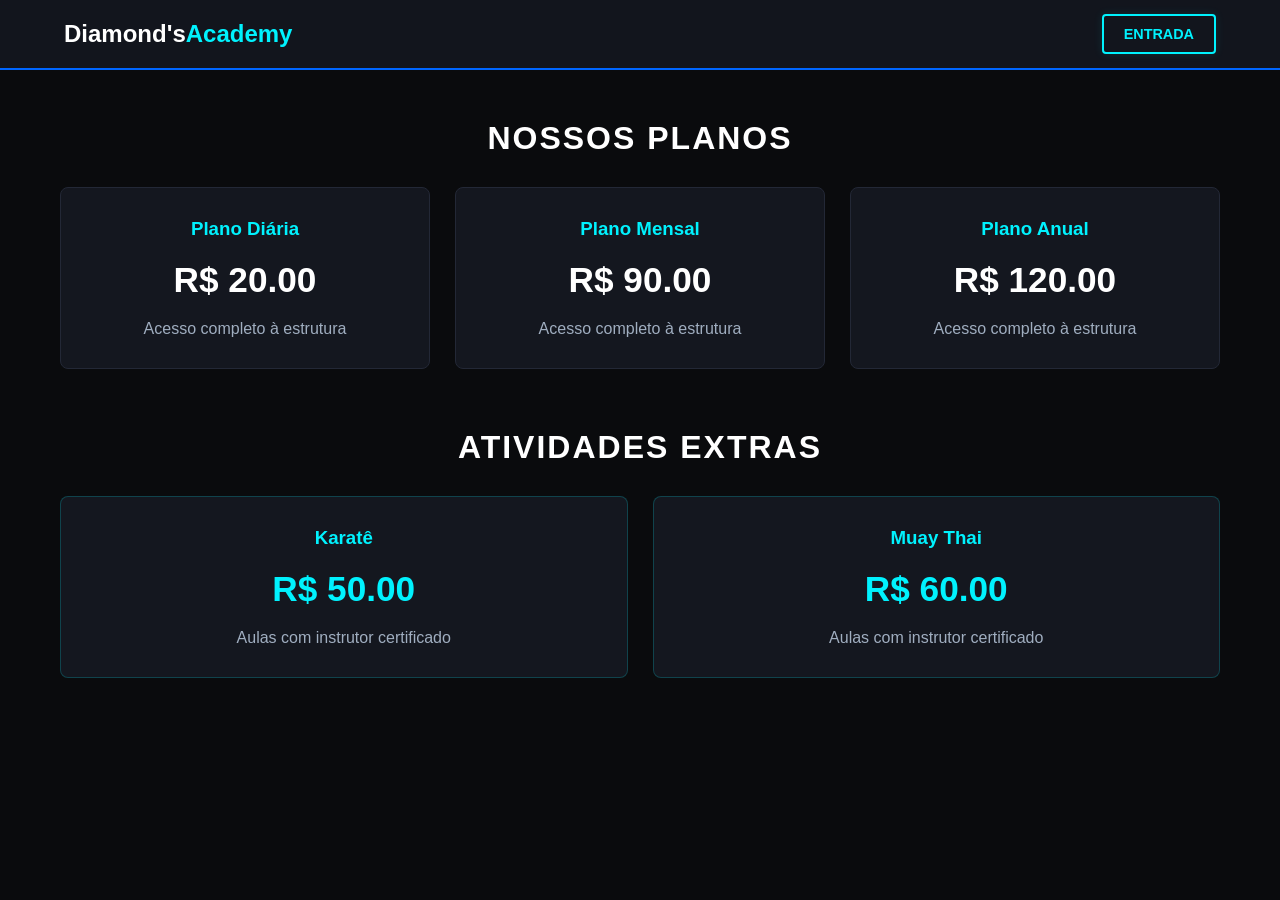
<file: index.html>
<!DOCTYPE html>
<html lang="pt-BR">
<head>
    <meta charset="UTF-8">
    <meta name="viewport" content="width=device-width, initial-scale=1.0">
    <title>Diamond's - Academy</title>
    <link rel="stylesheet" href="style.css">
</head>
<body>

    <header>
        <div class="logo">Diamond's<span>Academy</span></div>
        <nav>
            <a href="login.html" class="btn-neon">Entrada</a>
        </nav>
    </header>

    <main class="container">
        <h2 class="titulo-secao">Nossos Planos</h2>
        <div class="grid-cards" id="container-planos">
            <!-- Gerado via JavaScript dinamicamente -->
        </div>

        <h2 class="titulo-secao" style="margin-top: 60px;">Atividades Extras</h2>
        <div class="grid-cards" id="container-atividades">
            <!-- Gerado via JavaScript dinamicamente -->
        </div>
    </main>

    <script src="script.js"></script>
    <script>
        // Script exclusivo desta página para renderizar os preços reais do LocalStorage
        function carregarVitrine() {
            const db = obterDados();
            
            // Renderiza Planos
            const containerPlanos = document.getElementById('container-planos');
            containerPlanos.innerHTML = db.planos.map(plano => `
                <div class="card">
                    <h3>Plano ${plano.nome}</h3>
                    <div class="preco">R$ ${plano.preco.toFixed(2)}</div>
                    <p style="color: var(--cor-texto-segundario)">Acesso completo à estrutura</p>
                </div>
            `).join('');

            // Renderiza Atividades Extras
            const containerAtividades = document.getElementById('container-atividades');
            containerAtividades.innerHTML = db.atividades.map(atv => `
                <div class="card" style="border-color: rgba(0, 242, 254, 0.2)">
                    <h3>${atv.nome}</h3>
                    <div class="preco" style="color: var(--cor-ciano)">R$ ${atv.preco.toFixed(2)}</div>
                    <p style="color: var(--cor-texto-segundario)">Aulas com instrutor certificado</p>
                </div>
            `).join('');
        }

        // Executa ao abrir a página
        carregarVitrine();
    </script>
</body>
</html>
</file>
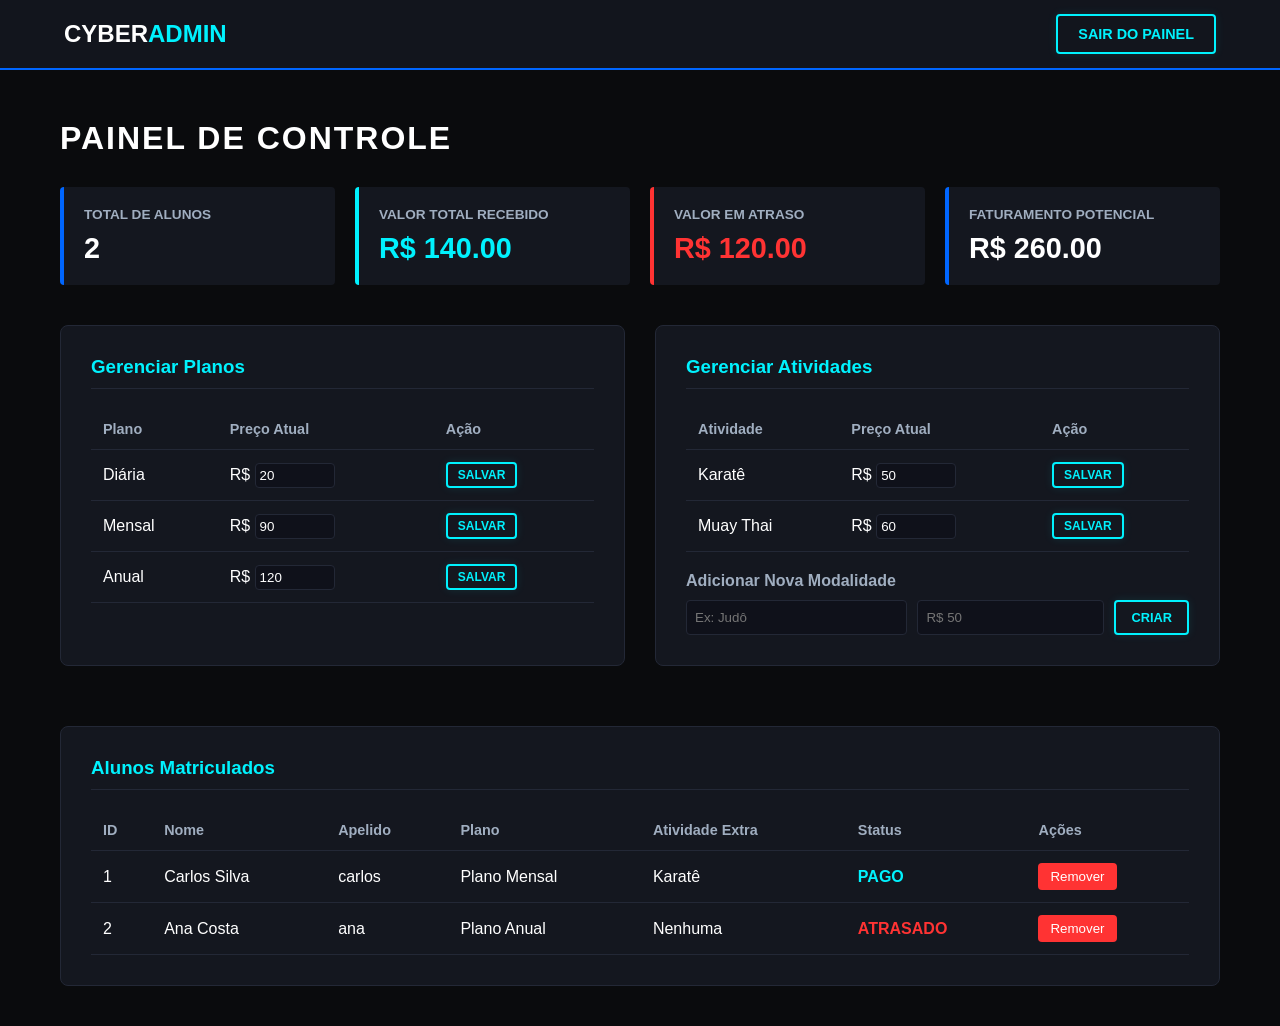
<file: admin.html>
<!DOCTYPE html>
<html lang="pt-BR">
<head>
    <meta charset="UTF-8">
    <meta name="viewport" content="width=device-width, initial-scale=1.0">
    <title>Painel Admin - CyberGym</title>
    <link rel="stylesheet" href="style.css">
    <style>
        /* Estilos específicos para o painel admin ficarem mais organizados */
        .grid-metricas {
            display: grid;
            grid-template-columns: repeat(auto-fit, minmax(220px, 1fr));
            gap: 20px;
            margin-bottom: 40px;
        }
        .card-metrica {
            background-color: var(--cor-card);
            border-left: 4px solid var(--cor-azul);
            padding: 20px;
            border-radius: 4px;
        }
        .card-metrica.destaque {
            border-left-color: var(--cor-ciano);
        }
        .card-metrica h4 {
            color: var(--cor-texto-segundario);
            font-size: 0.85rem;
            text-transform: uppercase;
            margin-bottom: 10px;
        }
        .card-metrica .valor {
            font-size: 1.8rem;
            font-weight: bold;
        }
        .secao-admin {
            background-color: var(--cor-card);
            padding: 30px;
            border-radius: 8px;
            margin-bottom: 30px;
            border: 1px solid #232836;
        }
        .secao-admin h3 {
            margin-bottom: 20px;
            color: var(--cor-ciano);
            border-bottom: 1px solid #232836;
            padding-bottom: 10px;
        }
        table {
            width: 100%;
            border-collapse: collapse;
            margin-top: 10px;
        }
        th, td {
            text-align: left;
            padding: 12px;
            border-bottom: 1px solid #232836;
        }
        th {
            color: var(--cor-texto-segundario);
            font-size: 0.9rem;
        }
        .btn-deletar {
            background: #ff3333;
            color: white;
            border: none;
            padding: 6px 12px;
            border-radius: 4px;
            cursor: pointer;
        }
        .btn-deletar:hover {
            background: #cc0000;
        }
        .input-tabela {
            width: 80px;
            padding: 4px;
            background: #0f111a;
            border: 1px solid #232836;
            color: white;
            border-radius: 4px;
        }
    </style>
</head>
<body>

    <header>
        <div class="logo">CYBER<span>ADMIN</span></div>
        <nav>
            <a href="index.html" class="btn-neon">Sair do Painel</a>
        </nav>
    </header>

    <main class="container">
        <h2 class="titulo-secao" style="text-align: left;">Painel de Controle</h2>

        <!-- 📊 Bloco de Métricas Financeiras -->
        <div class="grid-metricas">
            <div class="card-metrica">
                <h4>Total de Alunos</h4>
                <div class="valor" id="metrica-alunos">0</div>
            </div>
            <div class="card-metrica destaque">
                <h4>Valor Total Recebido</h4>
                <div class="valor" id="metrica-total" style="color: var(--cor-ciano)">R$ 0,00</div>
            </div>
            <div class="card-metrica" style="border-left-color: #ff3333;">
                <h4>Valor em Atraso</h4>
                <div class="valor" id="metrica-atrasado" style="color: #ff3333;">R$ 0,00</div>
            </div>
            <div class="card-metrica">
                <h4>Faturamento Potencial</h4>
                <div class="valor" id="metrica-potencial">R$ 0,00</div>
            </div>
        </div>

        <div style="display: grid; grid-template-columns: repeat(auto-fit, minmax(350px, 1fr)); gap: 30px;">
            <!-- ⚙️ Configuração de Preços dos Planos -->
            <div class="secao-admin">
                <h3>Gerenciar Planos</h3>
                <table id="tabela-planos">
                    <thead>
                        <tr>
                            <th>Plano</th>
                            <th>Preço Atual</th>
                            <th>Ação</th>
                        </tr>
                    </thead>
                    <tbody><!-- Via JS --></tbody>
                </table>
            </div>

            <!-- 🥋 Configuração de Atividades Extras -->
            <div class="secao-admin">
                <h3>Gerenciar Atividades</h3>
                <table id="tabela-atividades">
                    <thead>
                        <tr>
                            <th>Atividade</th>
                            <th>Preço Atual</th>
                            <th>Ação</th>
                        </tr>
                    </thead>
                    <tbody><!-- Via JS --></tbody>
                </table>
                
                <h4 style="margin-top: 20px; margin-bottom: 10px; color: var(--cor-texto-segundario);">Adicionar Nova Modalidade</h4>
                <form id="form-nova-atividade" style="display: flex; gap: 10px;">
                    <input type="text" id="nova-atv-nome" placeholder="Ex: Judô" required style="flex: 2; padding: 8px; background: #0f111a; border: 1px solid #232836; color: white; border-radius: 4px;">
                    <input type="number" id="nova-atv-preco" placeholder="R$ 50" required style="flex: 1; padding: 8px; background: #0f111a; border: 1px solid #232836; color: white; border-radius: 4px;">
                    <button type="submit" class="btn-neon" style="padding: 8px 15px; font-size: 0.8rem;">Criar</button>
                </form>
            </div>
        </div>

        <!-- 👥 Lista Completa de Alunos Cadastrados -->
        <div class="secao-admin" style="margin-top: 30px;">
            <h3>Alunos Matriculados</h3>
            <table id="tabela-alunos">
                <thead>
                    <tr>
                        <th>ID</th>
                        <th>Nome</th>
                        <th>Apelido</th>
                        <th>Plano</th>
                        <th>Atividade Extra</th>
                        <th>Status</th>
                        <th>Ações</th>
                    </tr>
                </thead>
                <tbody><!-- Via JS --></tbody>
            </table>
        </div>
    </main>

    <script src="script.js"></script>
    <script>
        // Atualiza a tela inteira com as informações atuais do banco de dados
        function renderizarPainel() {
            const db = obterDados();
            const metricas = calcularMetricasAdmin();

            // 1. Atualizar Blocos Financeiros
            document.getElementById('metrica-alunos').innerText = metricas.totalAlunos;
            document.getElementById('metrica-total').innerText = `R$ ${metricas.valorTotalPago.toFixed(2)}`;
            document.getElementById('metrica-atrasado').innerText = `R$ ${metricas.valorAtrasado.toFixed(2)}`;
            document.getElementById('metrica-potencial').innerText = `R$ ${metricas.valorPotencial.toFixed(2)}`;

            // 2. Renderizar Tabela de Planos
            const tbodyPlanos = document.querySelector('#tabela-planos tbody');
            tbodyPlanos.innerHTML = db.planos.map(p => `
                <tr>
                    <td>${p.nome}</td>
                    <td>R$ <input type="number" class="input-tabela" id="inp-plano-${p.id}" value="${p.preco}"></td>
                    <td><button class="btn-neon" style="padding: 4px 10px; font-size: 0.75rem;" onclick="salvarNovoPrecoPlano('${p.id}')">Salvar</button></td>
                </tr>
            `).join('');

            // 3. Renderizar Tabela de Atividades
            const tbodyAtividades = document.querySelector('#tabela-atividades tbody');
            tbodyAtividades.innerHTML = db.atividades.map(a => `
                <tr>
                    <td>${a.nome}</td>
                    <td>R$ <input type="number" class="input-tabela" id="inp-atv-${a.id}" value="${a.preco}"></td>
                    <td><button class="btn-neon" style="padding: 4px 10px; font-size: 0.75rem;" onclick="salvarNovoPrecoAtv('${a.id}')">Salvar</button></td>
                </tr>
            `).join('');

            // 4. Renderizar Tabela de Alunos
            const tbodyAlunos = document.querySelector('#tabela-alunos tbody');
            tbodyAlunos.innerHTML = db.alunos.map(aluno => {
                const planoNome = db.planos.find(p => p.id === aluno.plano)?.nome || aluno.plano;
                const atvNome = aluno.atividade === 'nenhuma' ? 'Nenhuma' : (db.atividades.find(a => a.id === aluno.atividade)?.nome || aluno.atividade);
                const statusCor = aluno.status === 'pago' ? 'var(--cor-ciano)' : '#ff3333';
                
                return `
                    <tr>
                        <td>${aluno.id}</td>
                        <td>${aluno.nome}</td>
                        <td>${aluno.apelido}</td>
                        <td>Plano ${planoNome}</td>
                        <td>${atvNome}</td>
                        <td style="color: ${statusCor}; font-weight: bold; text-transform: uppercase;">${aluno.status}</td>
                        <td><button class="btn-deletar" onclick="deletarAluno(${aluno.id})">Remover</button></td>
                    </tr>
                `;
            }).join('');
        }

        // Funções acionadas pelos cliques nos botões da tabela
        function salvarNovoPrecoPlano(id) {
            const novoPreco = document.getElementById(`inp-plano-${id}`).value;
            atualizarPrecoPlano(id, novoPreco);
            renderizarPainel(); // Recarrega os cálculos na tela na hora
        }

        function salvarNovoPrecoAtv(id) {
            const novoPreco = document.getElementById(`inp-atv-${id}`).value;
            atualizarPrecoAtv(id, novoPreco);
            renderizarPainel();
        }

        function deletarAluno(id) {
            if (confirm("Tem certeza que deseja remover este aluno?")) {
                removerAluno(id);
                renderizarPainel();
            }
        }

        function deletarAluno(id) {
            if (confirm("Tem certeza que deseja remover este aluno?")) {
                removerAluno(id);
                renderizarPainel();
            }
        }

        // Evento para adicionar nova atividade extra
        document.getElementById('form-nova-atividade').addEventListener('submit', function(e) {
            e.preventDefault();
            const nome = document.getElementById('nova-atv-nome').value.trim();
            const preco = document.getElementById('nova-atv-preco').value;

            adicionarAtividade(nome, preco);
            document.getElementById('nova-atv-nome').value = '';
            document.getElementById('nova-atv-preco').value = '';
            renderizarPainel();
        });

        // Inicializa a renderização quando a página abre
        renderizarPainel();
    </script>
</body>
</html>
</file>
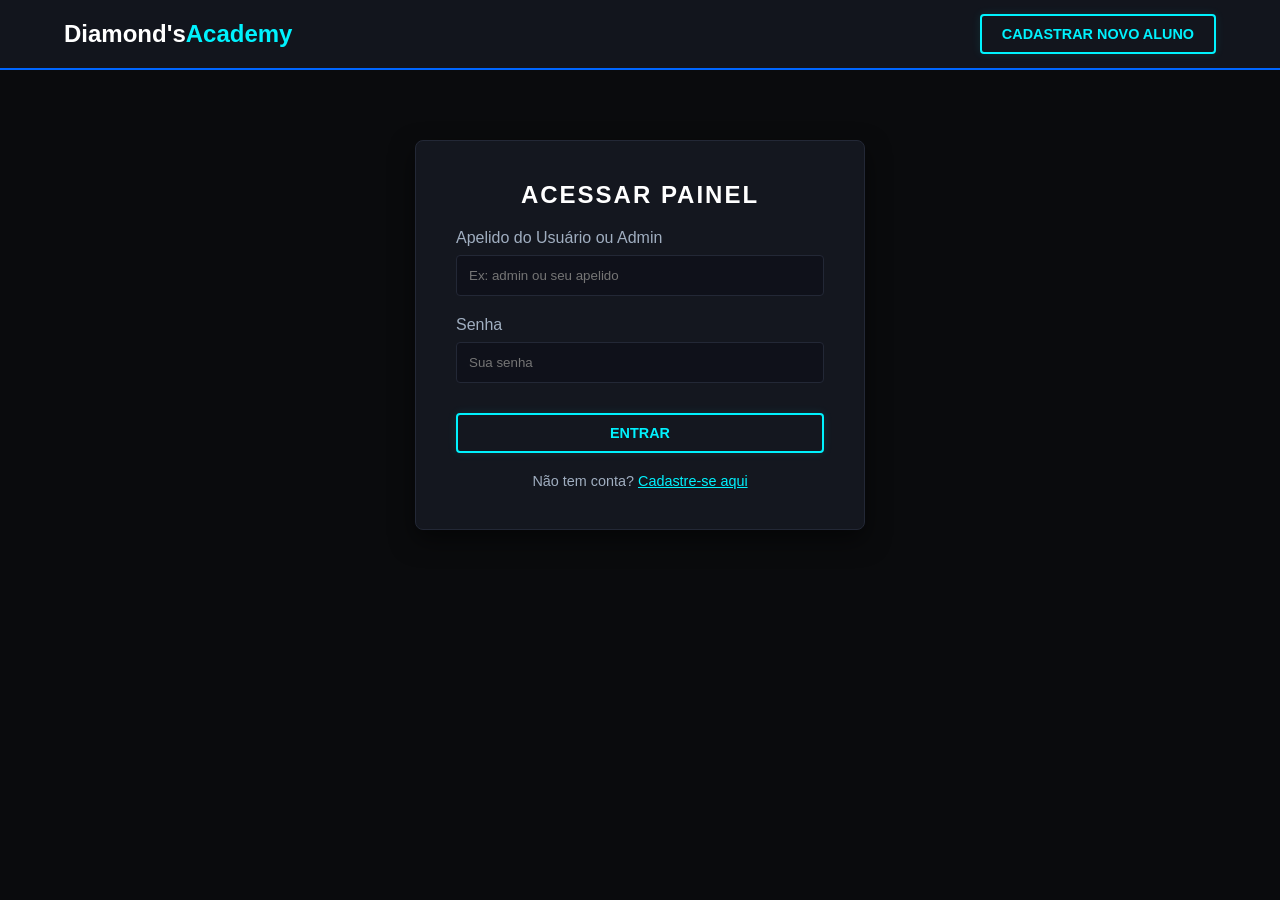
<file: aluno.html>
<!DOCTYPE html>
<html lang="pt-BR">
<head>
    <meta charset="UTF-8">
    <meta name="viewport" content="width=device-width, initial-scale=1.0">
    <title>Área do Aluno - CyberGym</title>
    <link rel="stylesheet" href="style.css">
    <style>
        .painel-aluno {
            background-color: var(--cor-card);
            border: 1px solid #232836;
            border-radius: 8px;
            padding: 40px;
            max-width: 650px;
            margin: 40px auto;
        }
        .boas-vindas {
            border-bottom: 2px solid var(--cor-azul);
            padding-bottom: 15px;
            margin-bottom: 25px;
        }
        .boas-vindas h2 {
            color: #ffffff;
            font-size: 1.8rem;
        }
        .boas-vindas span {
            color: var(--cor-ciano);
        }
        .bloco-fatura {
            background: #0f111a;
            border: 1px dashed var(--cor-azul);
            padding: 20px;
            border-radius: 6px;
            margin-bottom: 30px;
            display: flex;
            justify-content: space-between;
            align-items: center;
        }
        .total-pagar {
            font-size: 1.8rem;
            color: var(--cor-ciano);
            font-weight: bold;
        }
        .status-badge {
            padding: 4px 10px;
            border-radius: 4px;
            font-weight: bold;
            font-size: 0.8rem;
            text-transform: uppercase;
        }
    </style>
</head>
<body>

    <header>
        <div class="logo">CYBER<span>ALUNO</span></div>
        <nav>
            <a href="index.html" class="btn-neon" onclick="deslogar()">Sair da Conta</a>
        </nav>
    </header>

    <main class="container">
        <div class="painel-aluno">
            <div class="boas-vindas">
                <h2>Olá, <span id="nome-aluno">Carregando...</span>!</h2>
                <p style="color: var(--cor-texto-segundario); margin-top: 5px;">Gerencie sua assinatura abaixo.</p>
            </div>

            <!-- Bloco de cobrança -->
            <div class="bloco-fatura">
                <div>
                    <h4 style="color: var(--cor-texto-segundario); text-transform: uppercase; font-size: 0.8rem; margin-bottom: 5px;">Sua Mensalidade Atual</h4>
                    <div class="total-pagar" id="valor-fatura">R$ 0,00</div>
                </div>
                <div>
                    <span id="status-pagamento" class="status-badge">PAGO</span>
                </div>
            </div>

            <!-- Formulário para alteração de plano/atividade -->
            <h3 style="color: #ffffff; margin-bottom: 20px; font-size: 1.2rem;">Alterar Plano ou Atividade</h3>
            <form id="form-alterar-perfil">
                <div class="grupo-campo">
                    <label for="select-plano">Seu Plano</label>
                    <select id="select-plano" required>
                        <!-- Injetado via JS -->
                    </select>
                </div>

                <div class="grupo-campo">
                    <label for="select-atividade">Sua Atividade Extra</label>
                    <select id="select-atividade" required>
                        <!-- Injetado via JS -->
                    </select>
                </div>

                <button type="submit" class="btn-neon btn-form" style="margin-top: 15px;">Salvar Alterações</button>
            </form>
        </div>
    </main>

    <script src="script.js"></script>
    <script>
        // Captura o ID do aluno armazenado no login
        const alunoLogadoId = parseInt(localStorage.getItem('aluno_logado_id'));

        // Se tentar acessar a página sem fazer login, joga de volta para a index
        if (!alunoLogadoId) {
            alert('Acesso negado! Por favor, faça login.');
            window.location.href = 'login.html';
        }

        function carregarPainelAluno() {
            const db = obterDados();
            const aluno = db.alunos.find(a => a.id === alunoLogadoId);

            if (!aluno) return;

            // 1. Escreve o nome na tela
            document.getElementById('nome-aluno').innerText = aluno.nome;

            // 2. Renderiza as opções de Planos do banco
            const selectPlano = document.getElementById('select-plano');
            selectPlano.innerHTML = db.planos.map(p => `
                <option value="${p.id}" ${p.id === aluno.plano ? 'selected' : ''}>Plano ${p.nome} - R$ ${p.preco.toFixed(2)}</option>
            `).join('');

            // 3. Renderiza as opções de Atividades do banco
            const selectAtividade = document.getElementById('select-atividade');
            let opcoesAtividades = `<option value="nenhuma" ${aluno.atividade === 'nenhuma' ? 'selected' : ''}>Nenhuma - Apenas musculação</option>`;
            db.atividades.forEach(a => {
                opcoesAtividades += `<option value="${a.id}" ${a.id === aluno.atividade ? 'selected' : ''}>${a.nome} (+ R$ ${a.preco.toFixed(2)})</option>`;
            });
            selectAtividade.innerHTML = opcoesAtividades;

            // 4. Calcula o valor da fatura atual dele
            const precoPlano = db.planos.find(p => p.id === aluno.plano)?.preco || 0;
            const precoAtv = db.atividades.find(a => a.id === aluno.atividade)?.preco || 0;
            const total = precoPlano + precoAtv;

            document.getElementById('valor-fatura').innerText = `R$ ${total.toFixed(2)}`;

            // 5. Atualiza a cor e texto do status
            const badge = document.getElementById('status-pagamento');
            badge.innerText = aluno.status;
            if (aluno.status === 'pago') {
                badge.style.background = 'rgba(0, 242, 254, 0.2)';
                badge.style.color = 'var(--cor-ciano)';
            } else {
                badge.style.background = 'rgba(255, 51, 51, 0.2)';
                badge.style.color = '#ff3333';
            }
        }

        // Evento para atualizar plano e atividade no banco ao clicar em salvar
        document.getElementById('form-alterar-perfil').addEventListener('submit', function(e) {
            e.preventDefault();

            const novoPlano = document.getElementById('select-plano').value;
            const novaAtividade = document.getElementById('select-atividade').value;

            const sucesso = atualizarPerfilAluno(alunoLogadoId, novoPlano, novaAtividade);

            if (sucesso) {
                alert('Plano e atividades atualizados com sucesso!');
                carregarPainelAluno(); // Recarrega os valores na tela na hora
            }
        });

        // Limpa o login do navegador ao sair
        function deslogar() {
            localStorage.removeItem('aluno_logado_id');
        }

        // Executa ao abrir a página
        carregarPainelAluno();
    </script>
</body>
</html>
</file>
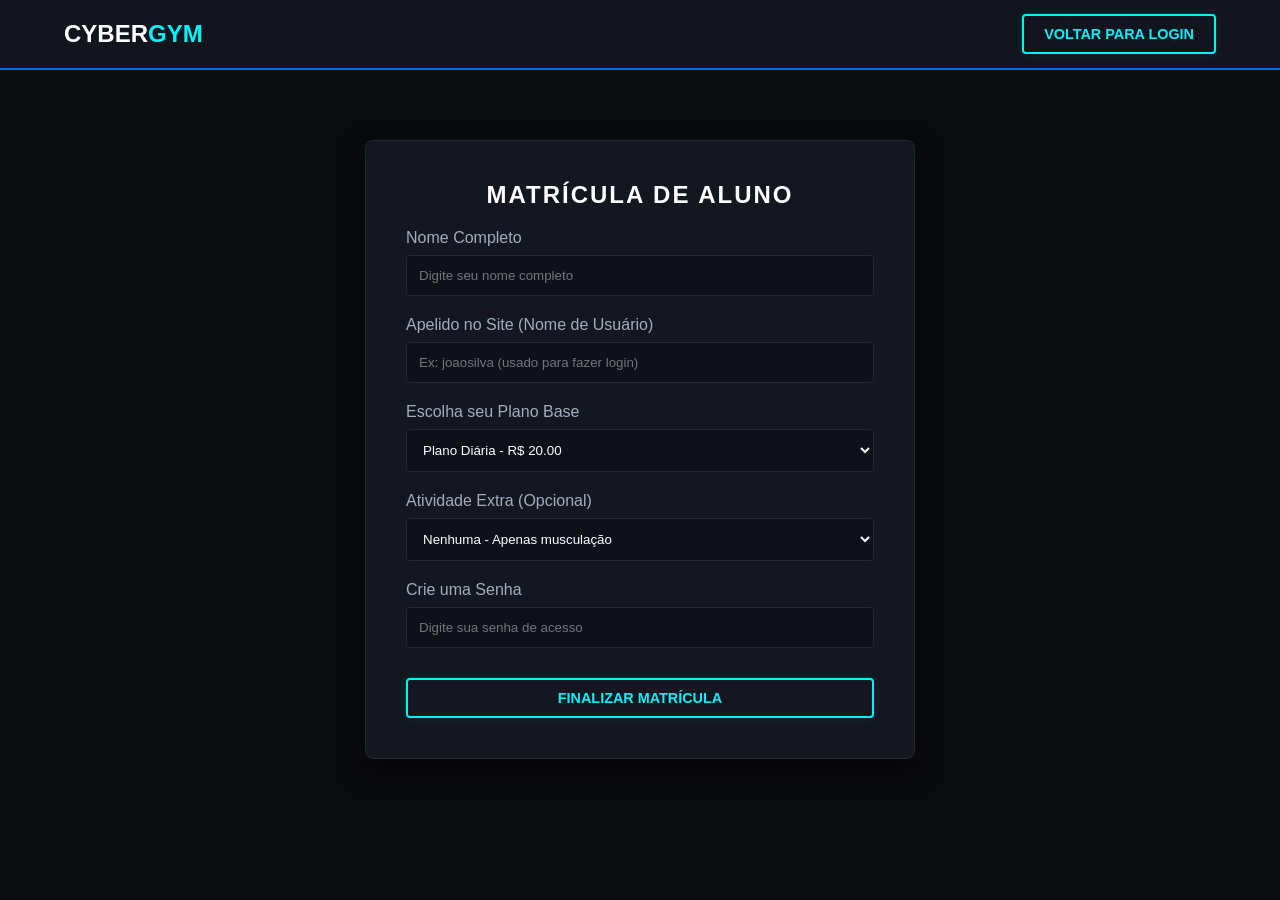
<file: cadastro.html>
<!DOCTYPE html>
<html lang="pt-BR">
<head>
    <meta charset="UTF-8">
    <meta name="viewport" content="width=device-width, initial-scale=1.0">
    <title>Cadastro - CyberGym</title>
    <link rel="stylesheet" href="style.css">
</head>
<body>

    <header>
        <a href="index.html" class="logo" style="text-decoration: none;">CYBER<span>GYM</span></a>
        <a href="login.html" class="btn-neon">Voltar para Login</a>
    </header>

    <main class="container">
        <div class="box-formulario" style="max-width: 550px;">
            <h2 class="titulo-secao" style="font-size: 1.5rem; margin-bottom: 20px;">Matrícula de Aluno</h2>
            
            <form id="form-cadastro">
                <div class="grupo-campo">
                    <label for="nome">Nome Completo</label>
                    <input type="text" id="nome" required placeholder="Digite seu nome completo">
                </div>

                <div class="grupo-campo">
                    <label for="apelido">Apelido no Site (Nome de Usuário)</label>
                    <input type="text" id="apelido" required placeholder="Ex: joaosilva (usado para fazer login)">
                </div>

                <div class="grupo-campo">
                    <label for="plano">Escolha seu Plano Base</label>
                    <select id="plano" required>
                        <!-- Carregado via JS -->
                    </select>
                </div>

                <div class="grupo-campo">
                    <label for="atividade">Atividade Extra (Opcional)</label>
                    <select id="atividade">
                        <option value="nenhuma">Nenhuma - Apenas musculação</option>
                        <!-- Carregado via JS -->
                    </select>
                </div>
                
                <div class="grupo-campo">
                    <label for="senha">Crie uma Senha</label>
                    <input type="password" id="senha" required placeholder="Digite sua senha de acesso">
                </div>

                <button type="submit" class="btn-neon btn-form">Finalizar Matrícula</button>
            </form>
        </div>
    </main>

    <script src="script.js"></script>
    <script>
        // Função para preencher as opções de Planos e Atividades baseado no que temos no banco
        function carregarOpcoesFormulario() {
            const db = obterDados();
            
            // Preenche o Select de Planos
            const selectPlano = document.getElementById('plano');
            selectPlano.innerHTML = db.planos.map(p => `
                <option value="${p.id}">Plano ${p.nome} - R$ ${p.preco.toFixed(2)}</option>
            `).join('');

            // Preenche o Select de Atividades Extras
            const selectAtividade = document.getElementById('atividade');
            // Mantém a opção inicial padrão e adiciona as do banco
            let opcoesAtividades = '<option value="nenhuma">Nenhuma - Apenas musculação</option>';
            db.atividades.forEach(a => {
                opcoesAtividades += `<option value="${a.id}">${a.nome} (+ R$ ${a.preco.toFixed(2)})</option>`;
            });
            selectAtividade.innerHTML = opcoesAtividades;
        }

        // Evento de envio do formulário
        document.getElementById('form-cadastro').addEventListener('submit', function(e) {
            e.preventDefault();

            const nome = document.getElementById('nome').value.trim();
            const apelido = document.getElementById('apelido').value.trim();
            const plano = document.getElementById('plano').value;
            const atividade = document.getElementById('atividade').value;
            const senha = document.getElementById('senha').value;

            // Executa a função do script.js
            const sucesso = cadastrarAluno(nome, apelido, plano, atividade, senha);

            if (sucesso) {
                alert('Cadastro realizado com sucesso! Faça login para acessar sua área.');
                window.location.href = 'login.html';
            }
        });

        // Inicializa os campos assim que a página abre
        carregarOpcoesFormulario();
    </script>
</body>
</html>
</file>
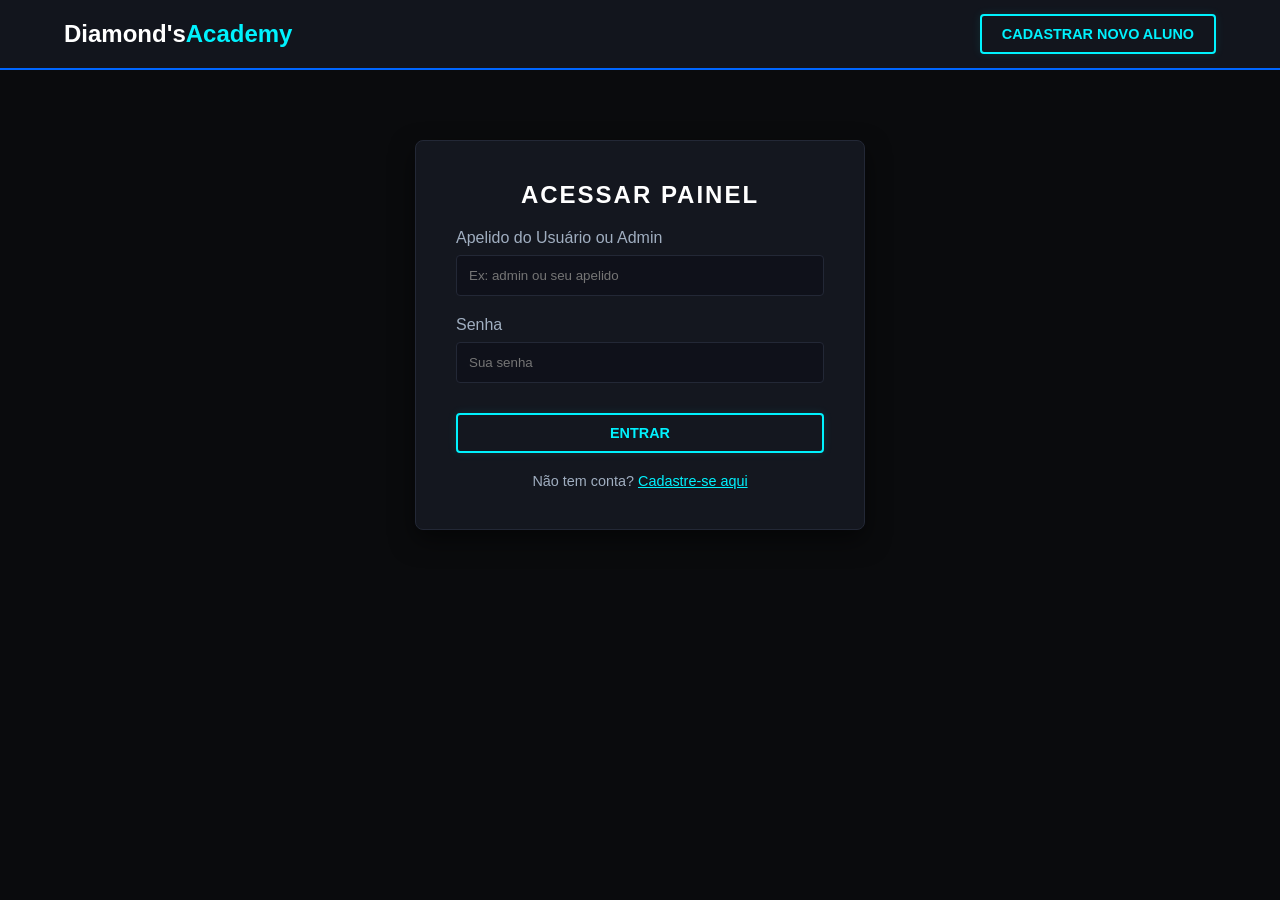
<file: login.html>
<!DOCTYPE html>
<html lang="pt-BR">
<head>
    <meta charset="UTF-8">
    <meta name="viewport" content="width=device-width, initial-scale=1.0">
    <title>Entrada - Diamond'sAcademy</title>
    <link rel="stylesheet" href="style.css">
</head>
<body>

    <header>
        <a href="index.html" class="logo" style="text-decoration: none;">Diamond's<span>Academy</span></a>
        <a href="cadastro.html" class="btn-neon">Cadastrar Novo Aluno</a>
    </header>

    <main class="container">
        <div class="box-formulario">
            <h2 class="titulo-secao" style="font-size: 1.5rem; margin-bottom: 20px;">Acessar Painel</h2>
            
            <form id="form-login">
                <div class="grupo-campo">
                    <label for="usuario">Apelido do Usuário ou Admin</label>
                    <input type="text" id="usuario" required placeholder="Ex: admin ou seu apelido">
                </div>
                
                <div class="grupo-campo">
                    <label for="senha">Senha</label>
                    <input type="password" id="senha" required placeholder="Sua senha">
                </div>

                <button type="submit" class="btn-neon btn-form">Entrar</button>
            </form>
            
            <p style="text-align: center; margin-top: 20px; color: var(--cor-texto-segundario); font-size: 0.9rem;">
                Não tem conta? <a href="cadastro.html" style="color: var(--cor-ciano)">Cadastre-se aqui</a>
            </p>
        </div>
    </main>

    <script src="script.js"></script>
    <script>
        document.getElementById('form-login').addEventListener('submit', function(e) {
            e.preventDefault();
            
            const usuarioDigitado = document.getElementById('usuario').value.trim();
            const senhaDigitada = document.getElementById('senha').value;

            // 1. Verificação se é Administrador
            if (usuarioDigitado === 'admin' && senhaDigitada === 'admin1') {
                alert('Bem-vindo, Administrador!');
                window.location.href = 'admin.html';
                return;
            }

            // 2. Verificação se é Aluno comum (busca no banco pelo apelido e senha)
            const db = obterDados();
            const alunoEncontrado = db.alunos.find(aluno => 
                aluno.apelido.toLowerCase() === usuarioDigitado.toLowerCase() && 
                aluno.senha === senhaDigitada
            );

            if (alunoEncontrado) {
                // Guarda qual aluno está logado no momento para usar na tela dele
                localStorage.setItem('aluno_logado_id', alunoEncontrado.id);
                alert(`Olá, ${alunoEncontrado.nome}! Direcionando para sua área.`);
                window.location.href = 'aluno.html';
            } else {
                alert('Usuário ou senha incorretos! Para testar admin utilize usuário "admin" e senha "admin1".');
            }
        });
    </script>
</body>
</html>
</file>
<file: style.css>
:root {
    --cor-fundo: #0a0b0d;
    --cor-card: #14171f;
    --cor-azul: #0066ff;
    --cor-ciano: #00f2fe;
    --cor-texto: #ffffff;
    --cor-texto-segundario: #a0aec0;
}

* {
    box-sizing: border-box;
    margin: 0;
    padding: 0;
    font-family: 'Segoe UI', Arial, sans-serif;
}

body {
    background-color: var(--cor-fundo);
    color: var(--cor-texto);
    padding-top: 80px; /* Espaço para o menu fixo */
}

/* Menu de Navegação Superior */
header {
    background-color: rgba(20, 23, 31, 0.95);
    border-bottom: 2px solid var(--cor-azul);
    position: fixed;
    top: 0;
    left: 0;
    width: 100%;
    height: 70px;
    display: flex;
    justify-content: space-between;
    align-items: center;
    padding: 0 5%;
    z-index: 1000;
}

.logo {
    font-size: 1.5rem;
    font-weight: bold;
    color: var(--cor-texto);
}

.logo span {
    color: var(--cor-ciano);
}

/* Botões Neon */
.btn-neon {
    background: transparent;
    border: 2px solid var(--cor-ciano);
    color: var(--cor-ciano);
    padding: 10px 20px;
    text-decoration: none;
    font-weight: bold;
    text-transform: uppercase;
    font-size: 0.9rem;
    border-radius: 4px;
    box-shadow: 0 0 10px rgba(0, 242, 254, 0.1);
    transition: 0.3s ease;
    cursor: pointer;
}

.btn-neon:hover {
    background: var(--cor-ciano);
    color: var(--cor-fundo);
    box-shadow: 0 0 20px rgba(0, 242, 254, 0.5);
}

/* Grid de Planos e Cards */
.container {
    max-width: 1200px;
    margin: 40px auto;
    padding: 0 20px;
}

.titulo-secao {
    text-align: center;
    margin-bottom: 30px;
    font-size: 2rem;
    text-transform: uppercase;
    letter-spacing: 2px;
}

.grid-cards {
    display: grid;
    grid-template-columns: repeat(auto-fit, minmax(250px, 1fr));
    gap: 25px;
}

.card {
    background-color: var(--cor-card);
    border: 1px solid #232836;
    border-radius: 8px;
    padding: 30px;
    text-align: center;
    transition: 0.3s;
}

.card:hover {
    border-color: var(--cor-azul);
    transform: translateY(-5px);
}

.card h3 {
    margin-bottom: 15px;
    color: var(--cor-ciano);
}

.card .preco {
    font-size: 2.2rem;
    font-weight: bold;
    margin: 20px 0;
    color: var(--cor-texto);
}

/* Formulários de Login/Cadastro */
.box-formulario {
    background-color: var(--cor-card);
    border: 1px solid #232836;
    max-width: 450px;
    margin: 60px auto;
    padding: 40px;
    border-radius: 8px;
    box-shadow: 0 10px 25px rgba(0,0,0,0.5);
}

.grupo-campo {
    margin-bottom: 20px;
}

.grupo-campo label {
    display: block;
    margin-bottom: 8px;
    color: var(--cor-texto-segundario);
}

.grupo-campo input, .grupo-campo select {
    width: 100%;
    padding: 12px;
    background-color: #0f111a;
    border: 1px solid #232836;
    color: #fff;
    border-radius: 4px;
}

.grupo-campo input:focus {
    border-color: var(--cor-ciano);
    outline: none;
}

.btn-form {
    width: 100%;
    margin-top: 10px;
}
</file>
